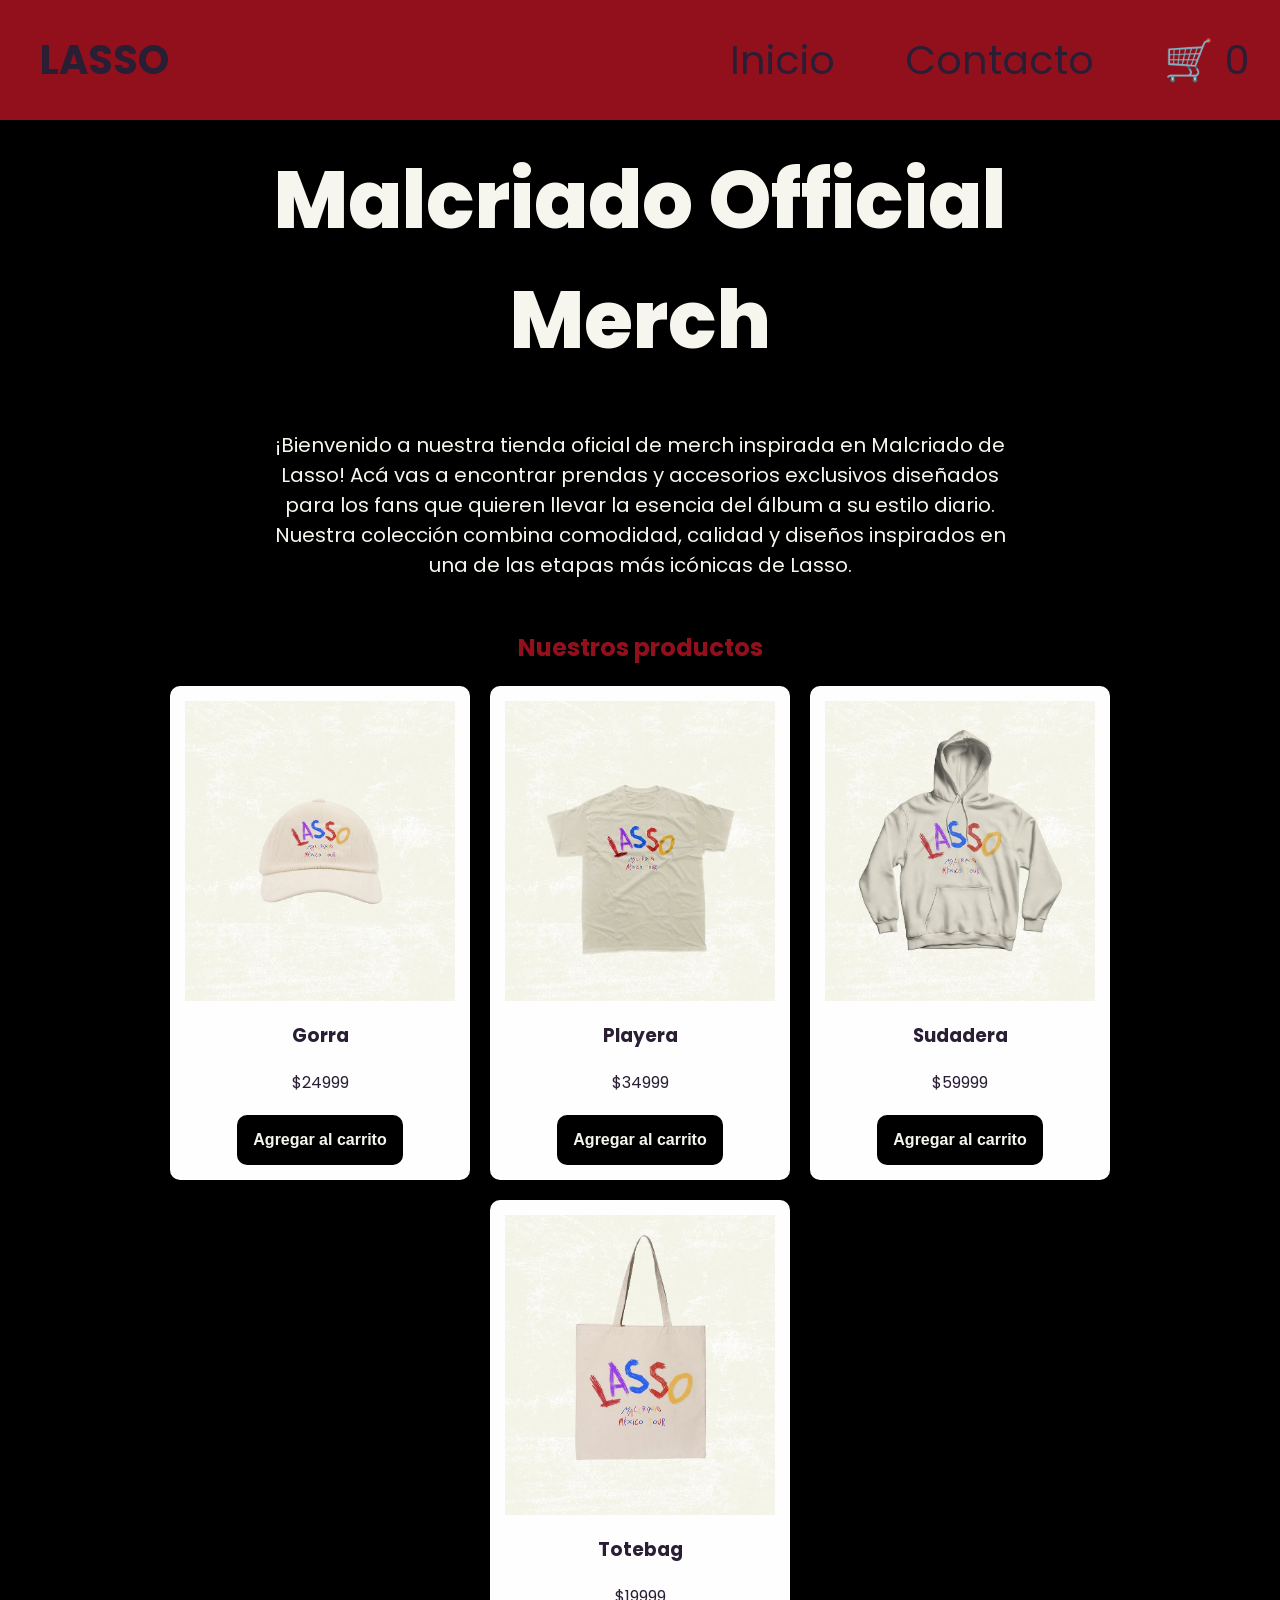
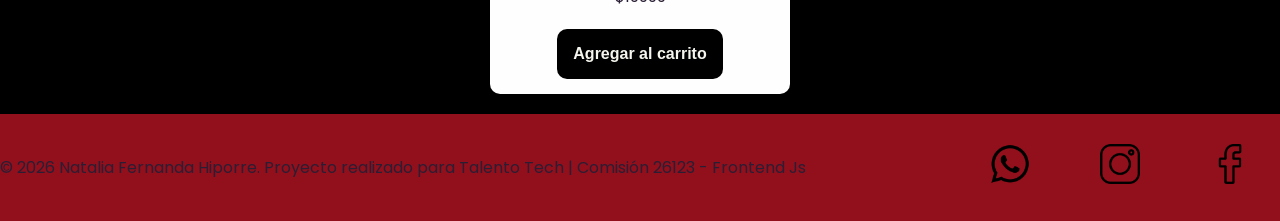
<file: index.html>
<!doctype html>
<html lang="en">
  <head>
    <meta charset="UTF-8" />
    <meta name="viewport" content="width=device-width, initial-scale=1.0" />
    <link
      href="https://fonts.googleapis.com/css2?family=Poppins:ital,wght@0,100;0,400;0,600;0,700;0,800;1,100;1,400;1,600;1,700&display=swap"
      rel="stylesheet"
    />
    <link rel="stylesheet" href="./css/styles.css" />
    <title>Document</title>
  </head>
  <body>
    <header>
      <div class="div-logo"><a class="logo" href="./index.html">LASSO</a></div>

      <nav class="header-nav">
        <ul>
          <li>
            <a href="./index.html">Inicio</a>
          </li>
          <li>
            <a href="./pages/contacto.html">Contacto</a>
          </li>
          <li>
            <a href="./pages/carrito.html" class="carrito-icono">
              🛒 <span id="contador-carrito">0</span>
            </a>
          </li>
        </ul>
      </nav>
    </header>
    <main>
      <h1 class="titulo-home text-secondary">Malcriado Official Merch</h1>
      <p class="parrafo">
        ¡Bienvenido a nuestra tienda oficial de merch inspirada en Malcriado de
        Lasso! Acá vas a encontrar prendas y accesorios exclusivos diseñados
        para los fans que quieren llevar la esencia del álbum a su estilo
        diario. Nuestra colección combina comodidad, calidad y diseños
        inspirados en una de las etapas más icónicas de Lasso.
      </p>
      <section>
        <h2 class="titulo-productos">Nuestros productos</h2>
        <div id="contenedor-tarjetas" class="contenedor-tarjetas"></div>
      </section>
    </main>
    <footer>
      <p>
        © 2026 Natalia Fernanda Hiporre. Proyecto realizado para Talento Tech |
        Comisión 26123 - Frontend Js
      </p>
      <nav>
        <ul class="footer-list">
          <li><img src="./img/wpp.png" alt="logo de whatsapp" /></li>
          <li><img src="./img/instagram.png" alt="logo de instagram" /></li>
          <li><img src="./img/facebook.png" alt="logo de facebook" /></li>
        </ul>
      </nav>
    </footer>
    <script src="./js/index.js" type="module"></script>
  </body>
</html>
</file>
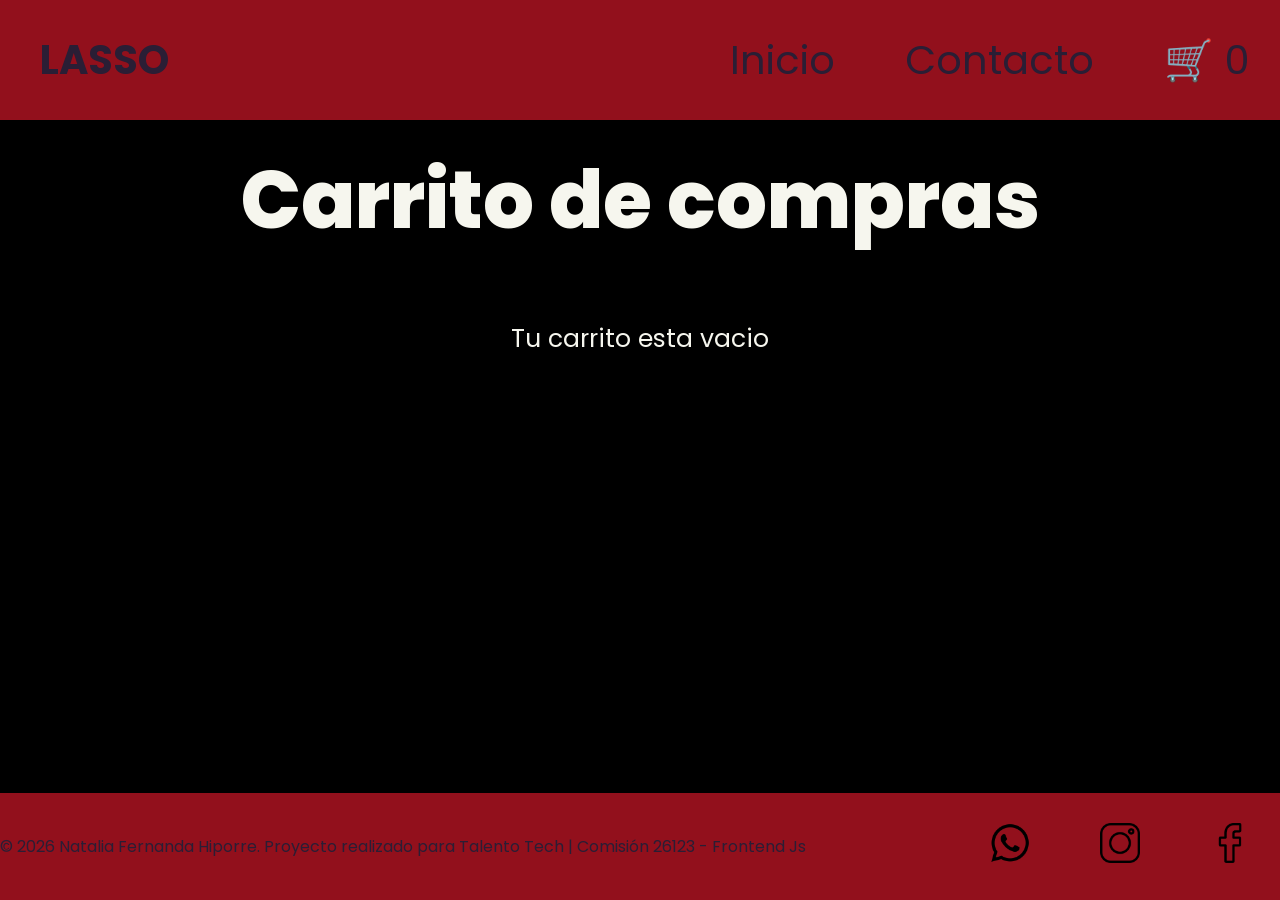
<file: pages/carrito.html>
<!doctype html>
<html lang="en">
  <head>
    <meta charset="UTF-8" />
    <meta name="viewport" content="width=device-width, initial-scale=1.0" />
    <link
      href="https://fonts.googleapis.com/css2?family=Poppins:ital,wght@0,100;0,400;0,600;0,700;0,800;1,100;1,400;1,600;1,700&display=swap"
      rel="stylesheet"
    />
    <link rel="stylesheet" href="../css/styles.css" />
    <title>Contacto</title>
  </head>
  <body>
    <header>
      <div class="div-logo"><a class="logo" href="../index.html">LASSO</a></div>

      <nav class="header-nav">
        <ul>
          <li>
            <a href="../index.html">Inicio</a>
          </li>
          <li>
            <a href="./contacto.html">Contacto</a>
          </li>
          <li>
            <a href="./carrito.html" class="carrito-icono">
              🛒 <span id="contador-carrito">0</span>
            </a>
          </li>
        </ul>
      </nav>
    </header>

    <main>
      <h1>Carrito de compras</h1>
      <section id="contenedor-carrito" class="contenedor-tarjetas"></section>

      <div id="acciones-carrito" class="acciones-carrito"></div>

      <section id="resumen-carrito"></section>
    </main>
    <footer>
      <p>
        © 2026 Natalia Fernanda Hiporre. Proyecto realizado para Talento Tech |
        Comisión 26123 - Frontend Js
      </p>
      <nav>
        <ul class="footer-list">
          <li><img src="../img/wpp.png" alt="logo de whatsapp" /></li>
          <li><img src="../img/instagram.png" alt="logo de instagram" /></li>
          <li><img src="../img/facebook.png" alt="logo de facebook" /></li>
        </ul>
      </nav>
    </footer>
  </body>
  <script type="module" src="../js/carrito.js"></script>
</html>
</file>
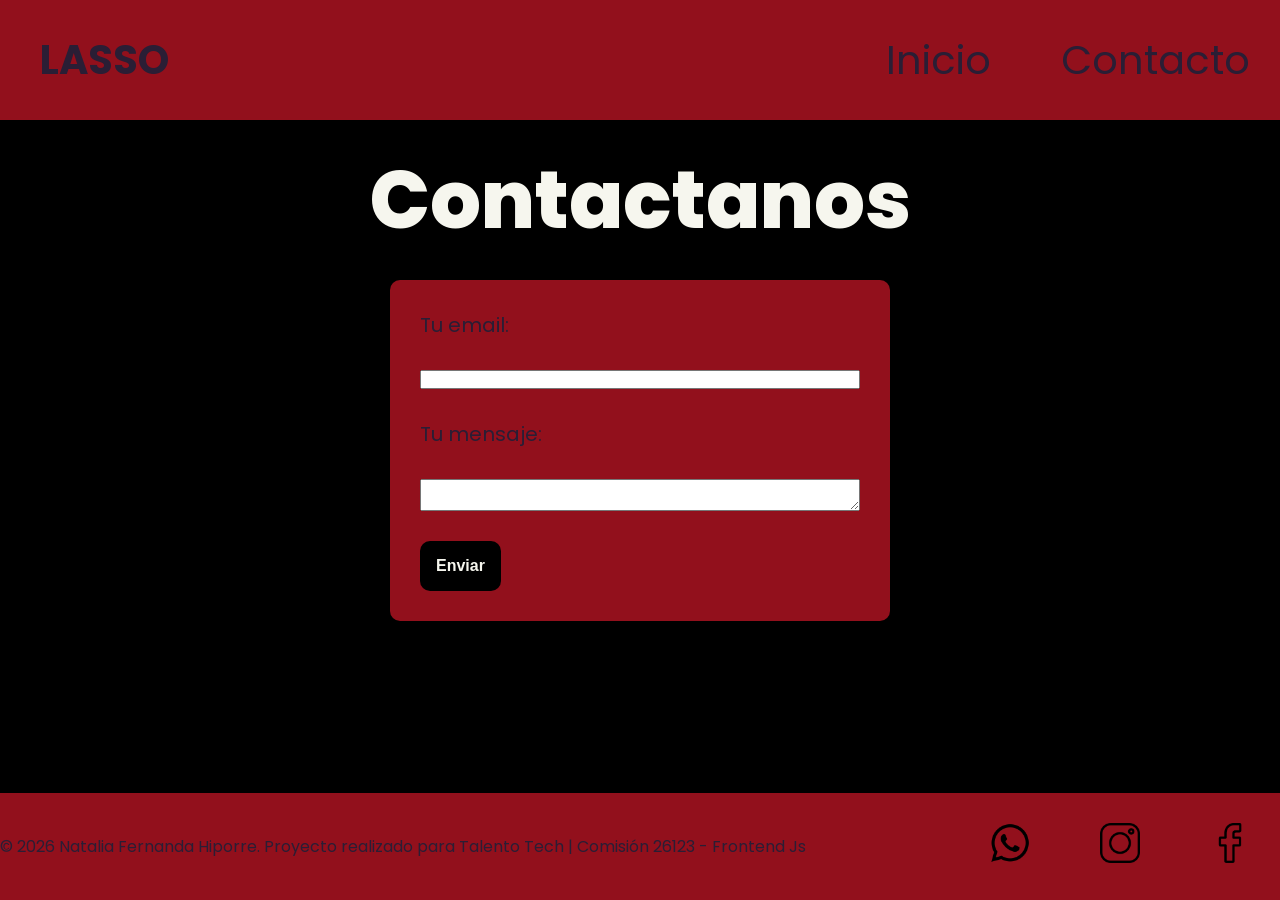
<file: pages/contacto.html>
<!doctype html>
<html lang="en">
  <head>
    <meta charset="UTF-8" />
    <meta name="viewport" content="width=device-width, initial-scale=1.0" />
    <link
      href="https://fonts.googleapis.com/css2?family=Poppins:ital,wght@0,100;0,400;0,600;0,700;0,800;1,100;1,400;1,600;1,700&display=swap"
      rel="stylesheet"
    />
    <link rel="stylesheet" href="../css/styles.css" />
    <title>Contacto</title>
  </head>
  <body>
    <header>
      <div class="div-logo"><a class="logo" href="../index.html">LASSO</a></div>

      <nav class="header-nav">
        <ul>
          <li>
            <a href="../index.html">Inicio</a>
          </li>
          <li>
            <a href="./contacto.html">Contacto</a>
          </li>
        </ul>
      </nav>
    </header>
    <main>
      <h1 class="titulo-contacto text-secondary">Contactanos</h1>

      <form
        class="form-contacto"
        action="https://formspree.io/f/xzdooepk"
        method="POST"
      >
        <div class="grupo-input">
          <label for="email"> Tu email: </label>
          <input id="email" type="email" name="email" />
        </div>
        <div class="grupo-input">
          <label for="mensaje"> Tu mensaje: </label>
          <textarea id="mensaje" name="message"></textarea>
        </div>
        <!-- your other form fields go here -->
        <button class="btn bg-secondary text-dark" type="submit">Enviar</button>
      </form>
    </main>

    <footer>
      <p>
        © 2026 Natalia Fernanda Hiporre. Proyecto realizado para Talento Tech |
        Comisión 26123 - Frontend Js
      </p>
      <nav>
        <ul class="footer-list">
          <li><img src="../img/wpp.png" alt="logo de whatsapp" /></li>
          <li><img src="../img/instagram.png" alt="logo de instagram" /></li>
          <li><img src="../img/facebook.png" alt="logo de facebook" /></li>
        </ul>
      </nav>
    </footer>
  </body>
</html>
</file>
<file: css/styles.css>
* {
  margin: 0;
  padding: 0;
  box-sizing: border-box;
}

html {
  font-size: 62.5%;
}

body {
  font-family: "Poppins", sans-serif;
  font-size: 1.6rem;
  background: #000000;
  color: #f6f6ee;

  display: flex;
  flex-direction: column;
  height: 100vh;
}

main {
  width: 80%;
  margin: auto;
  padding-bottom: 2rem;

  flex: 1;

  display: flex;
  flex-direction: column;
  align-items: center;
}

h1 {
  font-size: 8rem;
  font-weight: 800;
  line-height: 1.5;
  margin: 2rem 1rem;
  text-align: center;
}

h2 {
  color: #92101c;
  font-size: 2.4rem;
  font-weight: 700;
  line-height: 1.5;
  text-align: center;
  margin: 2rem 1rem;
}

.btn {
  border: none;
  font-size: 1.6rem;
  font-weight: bold;
  padding: 1.6rem;
  border-radius: 1rem;
}

header,
footer {
  background: #92101c;
  color: #2a1e35;
  width: 100%;

  display: flex;
  justify-content: space-between;
  align-items: center;
}

.div-logo {
  margin-left: 1rem;
  font-weight: bold;
}

.logo,
.header-nav ul li a {
  text-decoration: none;
  font-size: 4rem;
  color: inherit;
  display: inline-block;
  padding: 3rem;
}

.header-nav ul,
footer .footer-list {
  list-style: none;

  display: flex;
  gap: 1rem;
}

.footer-list li {
  padding: 2rem;
}

.footer-list img {
  width: 6rem;
  padding: 1rem;
}

/* -------------------------------------------------------------------------- */
/*                                   COLORES                                  */
/* -------------------------------------------------------------------------- */

.bg-primary {
  background-color: #92101c;
}

.bg-secondary {
  background-color: #000000;
}

.text-light {
  color: #ffffff;
}

.text-dark {
  color: #f6f6ee;
}

.text-secondary {
  color: #f6f6ee;
}

/* -------------------------------------------------------------------------- */
/*                                    HOME                                    */
/* -------------------------------------------------------------------------- */

.parrafo {
  width: 80%;
  text-align: center;
  font-size: 2rem;
  padding: 3rem;
}

.contenedor-tarjetas {
  margin-top: 2rem;
  display: flex;
  justify-content: center;
  flex-wrap: wrap;
  gap: 2rem;
}

.card {
  background-color: #fefefe;
  color: #2a1e35;
  width: 30rem;

  border-radius: 1rem;
  overflow: hidden;

  display: flex;
  flex-direction: column;
  align-items: center;
  gap: 2rem;

  padding: 1.5rem;

  text-align: center;
}

.card img {
  width: 100%;
  height: 30rem;
  object-fit: cover;
}

/* -------------------------------------------------------------------------- */
/*                                  CONTACTO                                  */
/* -------------------------------------------------------------------------- */

.titulo-contacto {
  margin: 2rem 0;
}

.form-contacto {
  background-color: #92101c;
  color: #2a1e35;
  width: 100%;
  max-width: 50rem;
  font-size: 2rem;
  padding: 3rem;
  border-radius: 1rem;

  box-shadow: 0 10px 30px rgba(0, 0, 0, 0.15); /* sutil */
}
.grupo-input {
  display: flex;
  flex-direction: column;
  gap: 3rem;
  margin-bottom: 3rem;
}

/* -------------------------------------------------------------------------- */
/*                                   CARRITO                                  */
/* -------------------------------------------------------------------------- */
.mensaje-carrito-vacio {
  font-size: 2.5rem;
  text-align: center;
  margin-top: 2rem;
}
.acciones-carrito {
  margin-top: 2rem;
}

/* -------------------------------------------------------------------------- */
/*                                MEDIA QUERIES                               */
/* -------------------------------------------------------------------------- */

@media (max-width: 600px) {
  header,
  footer {
    flex-direction: column;
  }
  .header-nav,
  .div-logo {
    margin: 0;
  }
}
</file>
